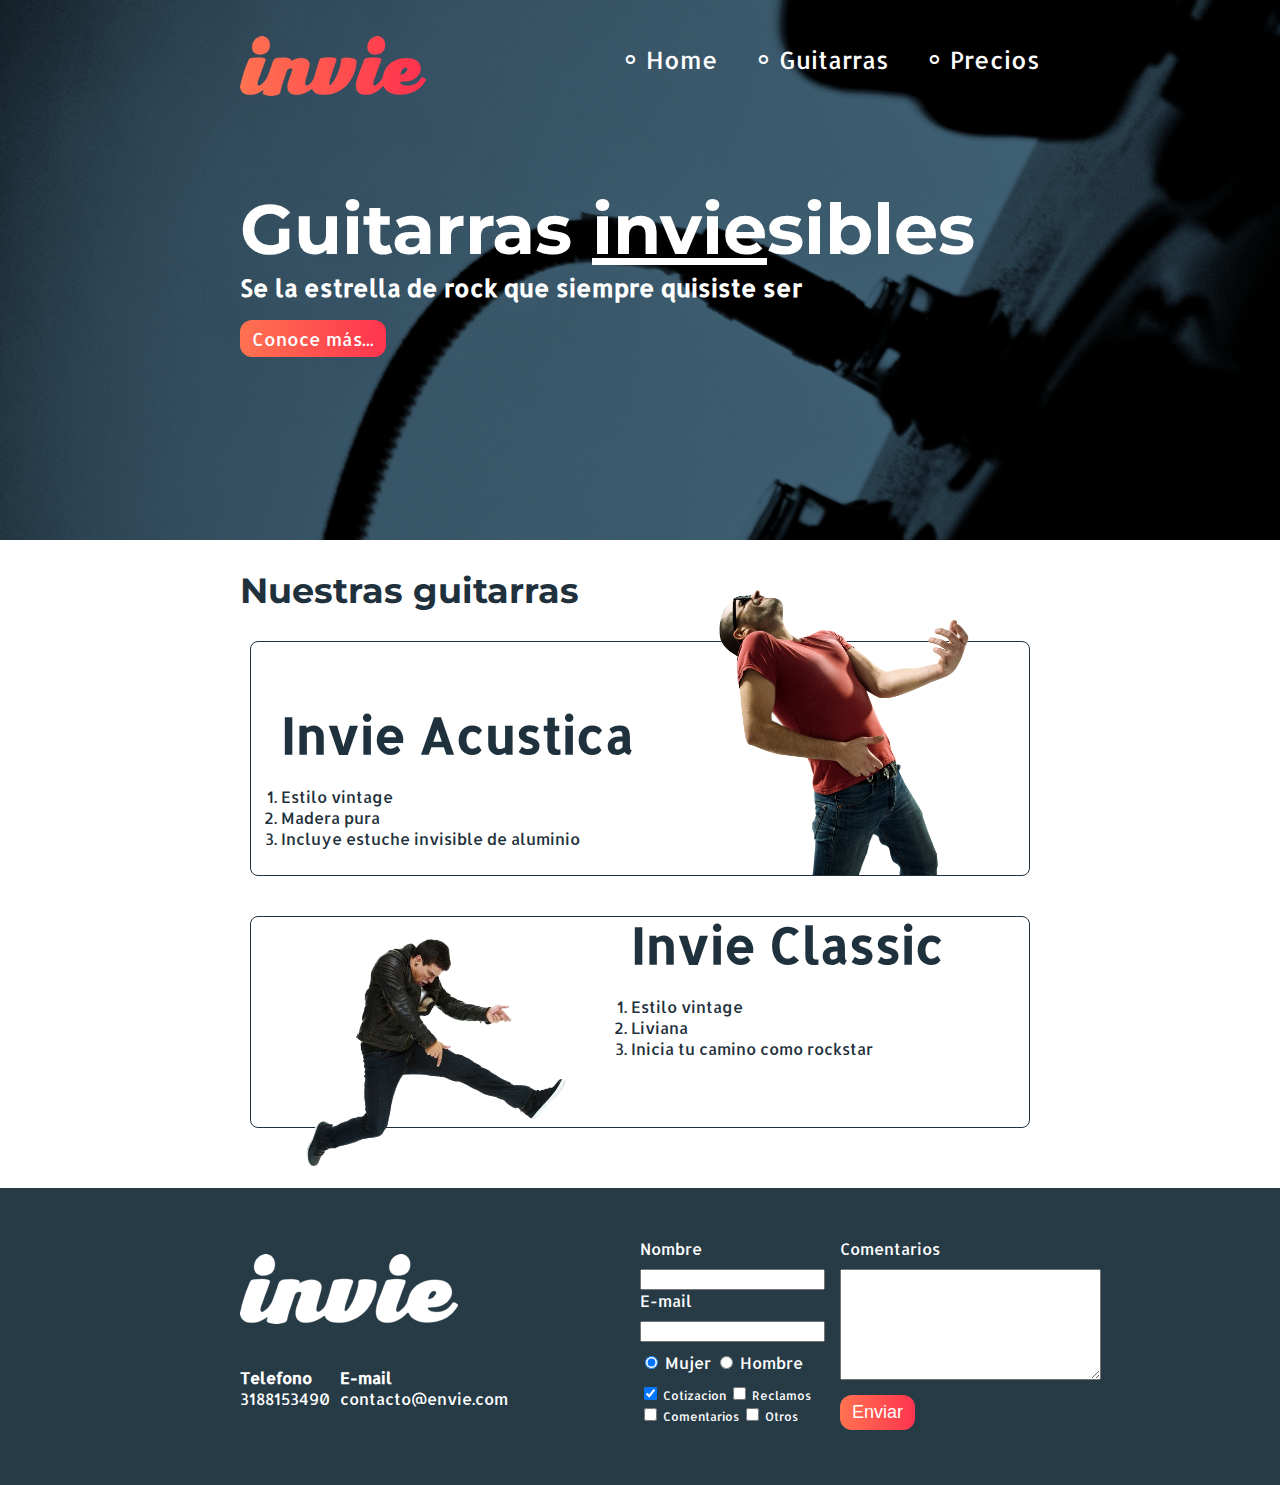
<file: index.html>
<!DOCTYPE html>
<html>
	<head>
		<title>Invie - tus mejores guitarras!!</title>
		<meta charset="utf-8" />
		<link href="https://fonts.googleapis.com/css?family=Allerta|Montserrat:400,700" rel="stylesheet" type="text/css">
		<link rel="stylesheet" href="css/invie.css">
	</head>
	<body>
		<section id="portada" class="portada background"> <!-- portada -->
			<header id="header" class="header contenedor"> <!-- header -->
				<figure class="logotipo"> <!-- logotipo -->
					<img src="images/invie.png" width="186" height="60" alt="Invie logotipo">
				</figure>
				<nav class="menu"> <!-- menu -->
					<ul>
						<li>
							<a href="index.html">Home</a>
						</li>
						<li>
							<a href="#guitarras">Guitarras</a>
						</li>
						<li>
							<a href="precios.html">Precios</a>
						</li>
					</ul>
				</nav>
			</header>
			<div class="contenedor">
				<h1 class="titulo">Guitarras <span>invie</span>sibles</h1><!-- titulo -->
				<h3 class="title-a">Se la estrella de rock que siempre quisiste ser</h3><!-- resumen -->
				<a class="button" href="#guitarras">Conoce más...</a><!-- boton -->
			</div>
		</section>
		<section id="guitarras" class="guitarras contenedor"> <!-- guitarras -->
			<h2>Nuestras guitarras</h2><!-- titulo -->
			<article class="guitarra"><!-- guitarra 1 -->
				<img src="images/invie-acustica.png" class="der" width="350" alt="Guitarra invie acustica"/>
				<div class="contenedor-guitarra-a">	
					<h3 class="title-b">Invie Acustica</h3>
					<ol>
						<li>Estilo vintage</li>
						<li>Madera pura</li>
						<li>Incluye estuche invisible de aluminio</li>
					</ol>
				</div>
			</article>
			<article class="guitarra b"><!-- guitarra 2 -->
				<img src="images/invie-classic.png" class="izq" width="350" alt="Guitarra invie classic"/>
				<div class="contenedor-guitarra-b">
					<h3 class="title-b">Invie Classic</h3>
					<ol>
						<li>Estilo vintage</li>
						<li>Liviana</li>
						<li>Inicia tu camino como rockstar</li>
					</ol>
				</div>
			</article>
		</section>
		<footer class="footer">
			<div class="contenedor">
				<div class="contacto">
					<img src="images/invie-white.png" alt="logotipo blanco">
					<a href="tel:+573188153490"><strong>Telefono</strong> <span>3188153490</span></a>
					<a href="mailto:contacto@invie.com"><strong>E-mail</strong> <span>contacto@envie.com</span></a>
				</div>
				<form class="formulario">
					<div class="col1">
						<label for="nombre">Nombre</label>
						<input type="text" required id="nombre" name="nombre" />
						<label for="email">E-mail</label>
						<input type="email" required id="email" name="email" />
						<div class="sexo">
							<label for="mujer">
								<input type="radio" checked id="mujer" name="sexo" value="mujer" /> Mujer	
							</label>
							<label for="hombre">
								<input type="radio" id="hombre" name="sexo" value="hombre" /> Hombre
							</label>
						</div>
						<div class="intereses">
							<label for="cotizacion">
								<input type="checkbox" checked id="cotizacion" name="intereses" value="cotizacion" /> Cotizacion
							</label>
							<label for="reclamos">
								<input type="checkbox" id="reclamos" name="intereses" value="reclamos" /> Reclamos
							</label>
							<label for="comentarios">
								<input type="checkbox" id="comentarios" name="intereses" value="comentarios" /> Comentarios
							</label>
							<label for="otros">
								<input type="checkbox" id="otros" name="intereses" value="otros" /> Otros
							</label>
						</div>
					</div>
					<div class="col2">
						<label for="comentarios">Comentarios</label>
						<textarea name="comentarios" id="comentarios" cols="30" rows="7"></textarea>
						<input type="submit" value="Enviar" class="button" />
					</div>
				</form>
			</div>
		</footer>
	</body>
</html>
</file>
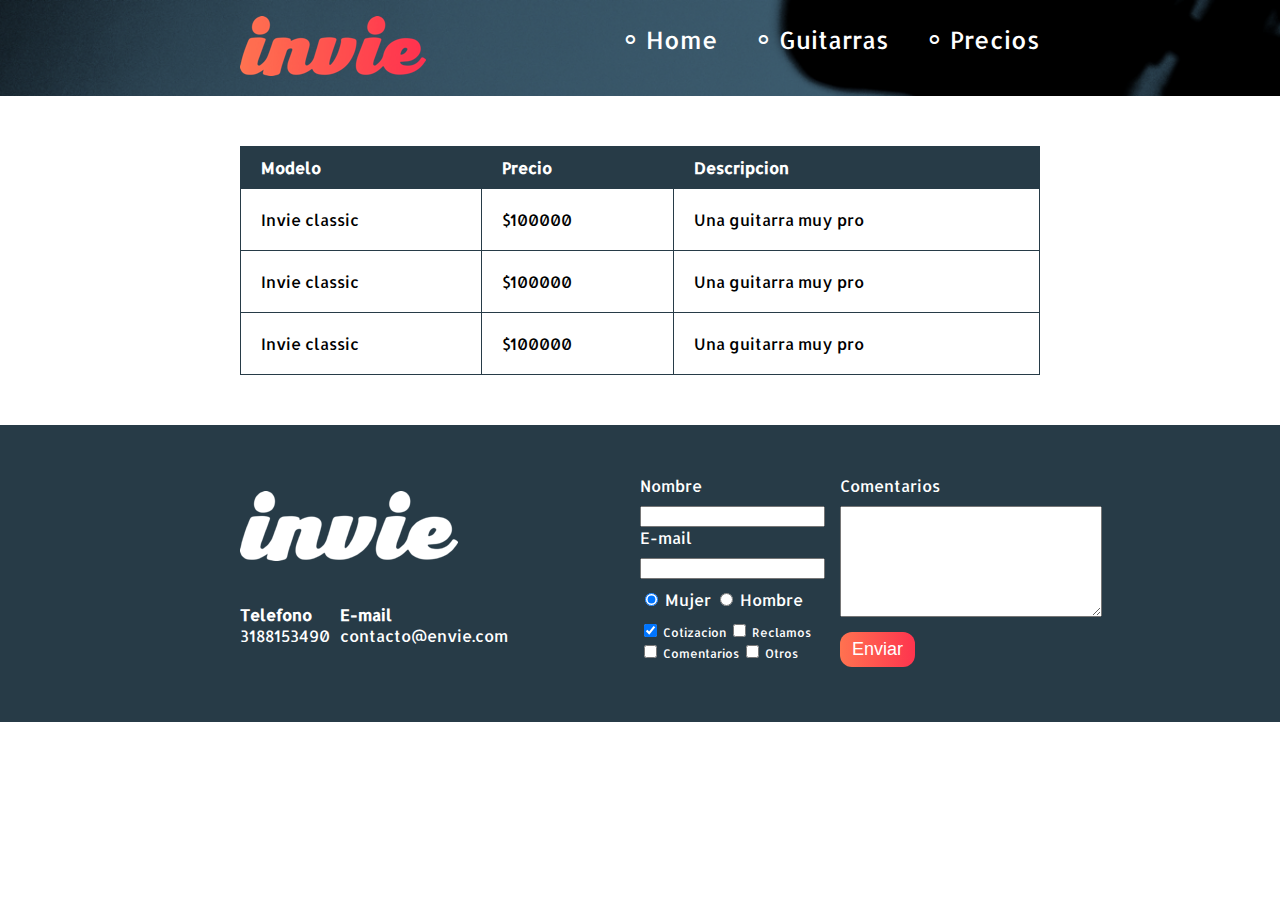
<file: precios.html>
<!DOCTYPE html>
<html>
	<head>
		<title>Invie - tus mejores guitarras!!</title>
		<meta charset="utf-8" />
		<link href="https://fonts.googleapis.com/css?family=Allerta|Montserrat:400,700" rel="stylesheet" type="text/css">
		<link rel="stylesheet" href="css/invie.css">
	</head>
	<body>
		<header id="header" class="header background"> <!-- header -->
				<div class="contenedor">
					<figure class="logotipo"> <!-- logotipo -->
						<img src="images/invie.png" width="186" height="60" alt="Invie logotipo">
					</figure>
					<nav class="menu"> <!-- menu -->
						<ul>
							<li>
								<a href="index.html">Home</a>
							</li>
							<li>
								<a href="#guitarras">Guitarras</a>
							</li>
							<li>
								<a href="precios.html">Precios</a>
							</li>
						</ul>
					</nav>
				</div>
		</header>
		<section class="tabla">
			<div class="contenedor">
				<table>
					<thead>
						<tr>
							<th>Modelo</th>
							<th>Precio</th>
							<th>Descripcion</th>
						</tr>
					</thead>
					<tbody>
						<tr>
							<td>Invie classic</td>
							<td>$100000</td>
							<td>Una guitarra muy pro</td>
						</tr>
						<tr>
							<td>Invie classic</td>
							<td>$100000</td>
							<td>Una guitarra muy pro</td>
						</tr>
						<tr>
							<td>Invie classic</td>
							<td>$100000</td>
							<td>Una guitarra muy pro</td>
						</tr>
					</tbody>
				</table>
			</div>
		</section>
		<footer class="footer">
			<div class="contenedor">
				<div class="contacto">
					<img src="images/invie-white.png" alt="logotipo blanco">
					<a href="tel:+573188153490"><strong>Telefono</strong> <span>3188153490</span></a>
					<a href="mailto:contacto@invie.com"><strong>E-mail</strong> <span>contacto@envie.com</span></a>
				</div>
				<form class="formulario">
					<div class="col1">
						<label for="nombre">Nombre</label>
						<input type="text" required id="nombre" name="nombre" />
						<label for="email">E-mail</label>
						<input type="email" required id="email" name="email" />
						<div class="sexo">
							<label for="mujer">
								<input type="radio" checked id="mujer" name="sexo" value="mujer" /> Mujer	
							</label>
							<label for="hombre">
								<input type="radio" id="hombre" name="sexo" value="hombre" /> Hombre
							</label>
						</div>
						<div class="intereses">
							<label for="cotizacion">
								<input type="checkbox" checked id="cotizacion" name="intereses" value="cotizacion" /> Cotizacion
							</label>
							<label for="reclamos">
								<input type="checkbox" id="reclamos" name="intereses" value="reclamos" /> Reclamos
							</label>
							<label for="comentarios">
								<input type="checkbox" id="comentarios" name="intereses" value="comentarios" /> Comentarios
							</label>
							<label for="otros">
								<input type="checkbox" id="otros" name="intereses" value="otros" /> Otros
							</label>
						</div>
					</div>
					<div class="col2">
						<label for="comentarios">Comentarios</label>
						<textarea name="comentarios" id="comentarios" cols="30" rows="7"></textarea>
						<input type="submit" value="Enviar" class="button" />
					</div>
				</form>
			</div>
		</footer>
	</body>
</html>
</file>
<file: css/invie.css>
/** {
	width: tamaño;
	height: tamaño;
	padding: 10px;
	margin: 10px;
	border: 2px solid red;
}*/

body {
	font-family: 'Allerta', sans-serif;
	margin: 0;
}

table {
 	width: 100%;
 	margin-bottom: 20px;
 }

 th {
 	background: #273b47;
 	color: white;
 	padding: 10px 20px;
 	text-align: left;
 }

td {
 	padding: 20px;
 }

 table, td, th {
 	border: 1px solid #273b47;
 	border-collapse: collapse;
 }

 input, textarea {
 	outline: 0;
 }

 input:focus, textarea:focus {
 	background: lightgray;
 }

.contenedor {
	width: 800px;
	margin: auto;
	position: relative;
}

.background {
	background-image: url('../images/background.png');
	background-size: cover;
}

.button {
	border-radius: 12px;
	border: none;
	background: #fd324e;
	color: white;
	padding: 7px 12px;
	text-decoration: none;
	cursor: pointer;
	font-size: 18px;
	background: linear-gradient(to left, #fe344e, #ff7250);
}

.header {
	position: relative;
}

.menu {
	font-size: 24px;
	display: inline-block;
	position: absolute;
	right: 0;
}

.menu li {
	display: inline-block;
	margin-left: 30px;
}

.menu li:before{
	content: '∘';
	font-size: 30px;
	line-height: 20px;
	color: white;
}

.menu a {
	color: white;
	text-decoration: none;
}

.logotipo {
	display: inline-block;
	margin-left: 0;
}

.portada {
	color: white;
	padding: 20px;
	height: 500px;
}

.titulo {
	font-size: 70px;
	font-family: 'Montserrat', sans-serif;
	margin-bottom: 0;
	margin-top: 70px;
}

.titulo span {
	text-decoration: underline;
}

.title-a {
	font-size: 24px;
	margin-top: 0;
}

.portada button {
	margin-bottom: 70px;
}

.title-b {
	font-size: 50px;
	margin-bottom: 20px;
	/*margin-top: 10px;*/
}

.guitarras {
	color: #1F313C;
	margin-bottom: 60px;
}

.guitarras h2 {
	font-size: 35px;
	font-family: 'Montserrat', sans-serif;
}

.guitarra {
	margin: 10px 10px 40px 10px;
	padding: 10px;
	/*overflow: hidden;*/
	border: 1px solid #1F313C;
	border-radius: 8px;
}

.guitarra.b {
	height: 190px;
}

.guitarra ol {
	padding: 0;
}

.der {
	float: right;
	position: relative;
	top: -127px;
}

.izq {
	float: left;
	position: relative;
}

.contenedor-guitarra-a {
	padding-left: 20px;
}

.contenedor-guitarra-b {
	margin-left: 370px;
	position: relative;
	bottom: 90px;
}

.footer {
	background: #273b47;
	padding: 50px 10px;
}

.contacto {
	display: flex;
	width: 300px;
	flex-wrap: wrap;
	align-items: center;
}

.contacto img {
	display: block;
}

.contacto strong {
	display: block;
}

.contacto a {
	color: white;
	text-decoration: none;
	margin: 10px 10px 10px 0;
}

.footer .contenedor {
	display: flex;
	justify-content: space-between;
}

.formulario {
	display: flex;
	width: 400px;
	color: white;
}

.col1, .col2 {
	display: flex;
	flex-direction: column;
}

.col1 {
	margin-right: 15px;
}

.col2 {
	align-items: flex-start;
}

.col2 .button {
	margin-top: 15px;
}

.intereses label {
	font-size: 12px;
}

.formulario label, .sexo, .intereses {
	margin-bottom: 10px;
}

.sexo {
	margin-top: 10px;
}

.tabla {
	margin: 50px 0;
}
</file>
